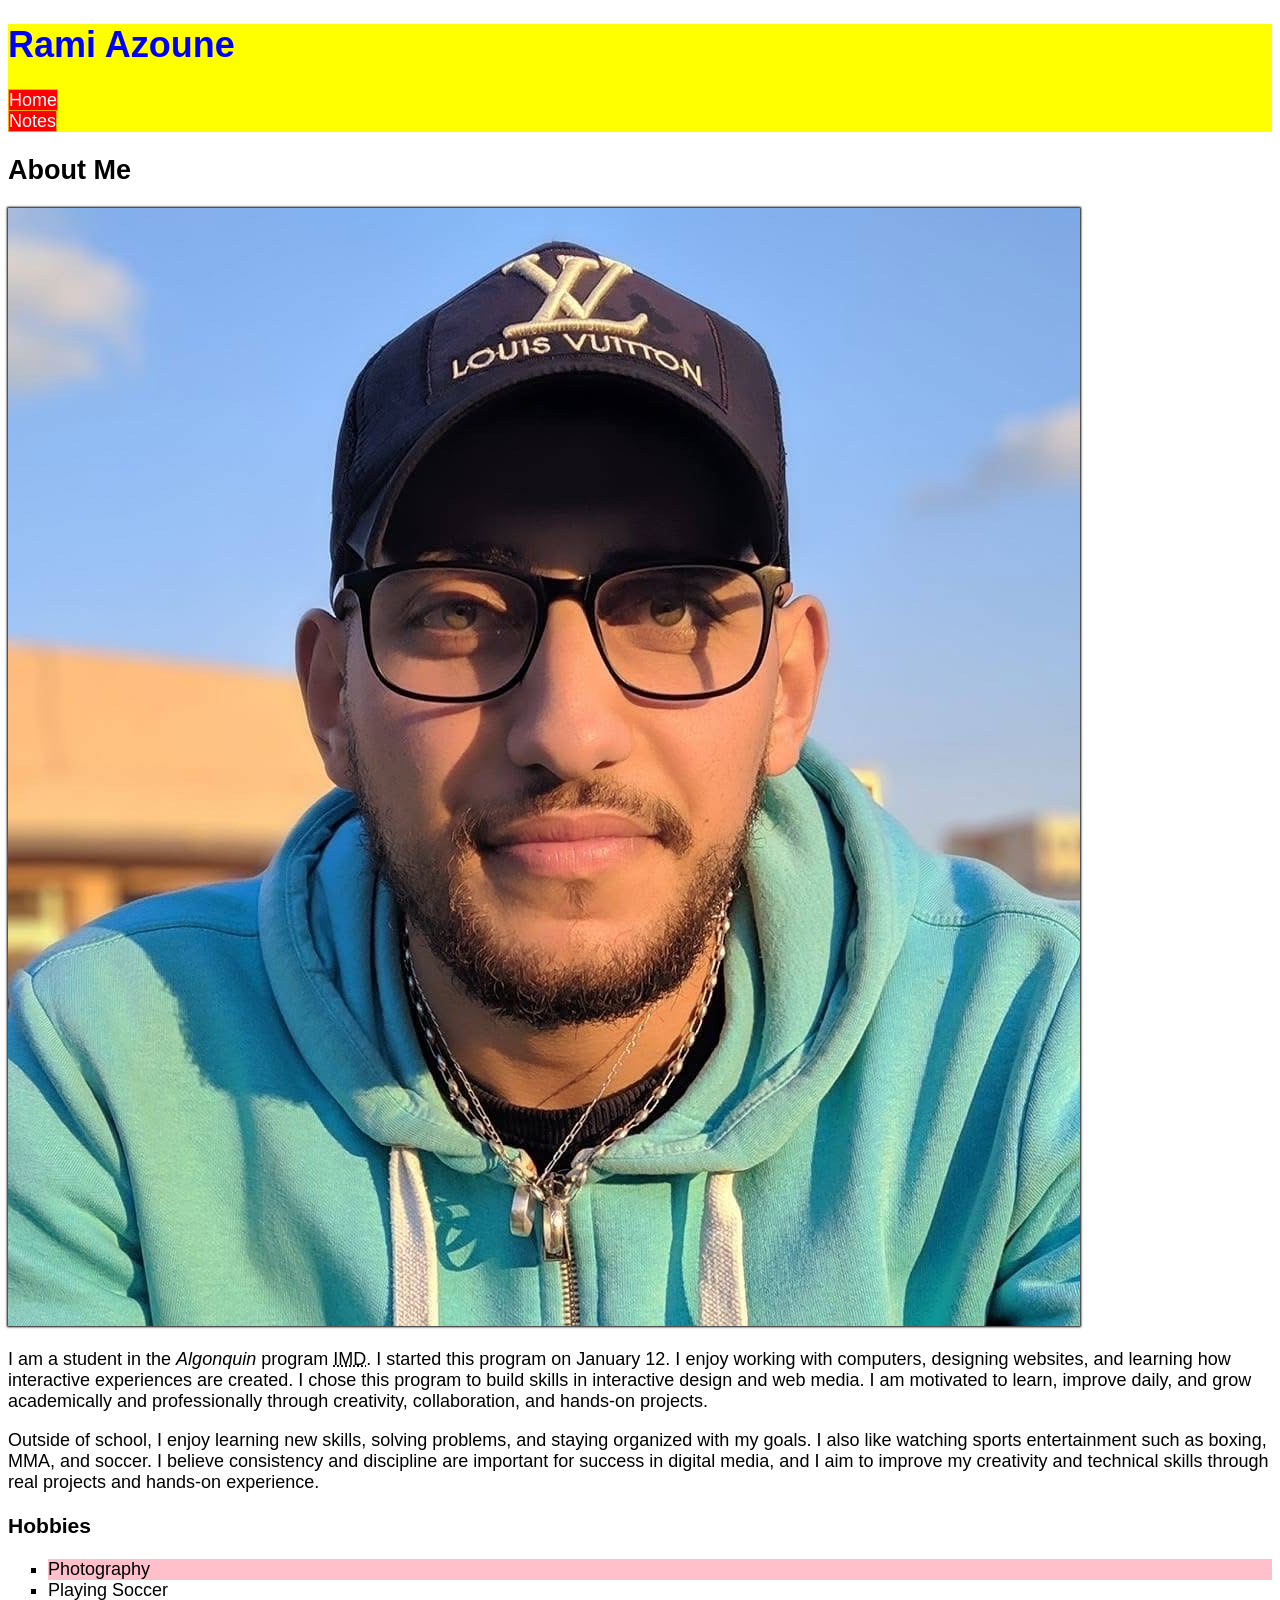
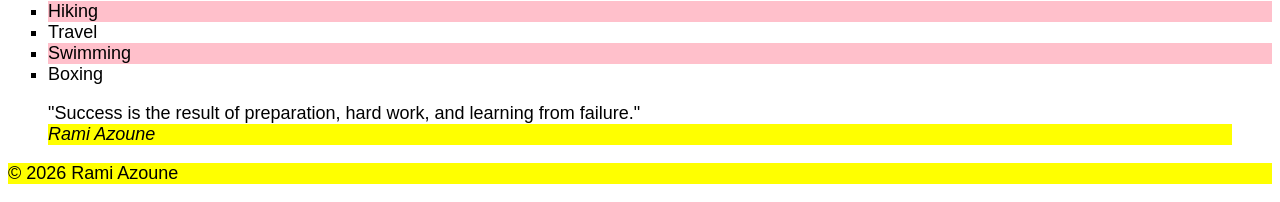
<file: html-assignment/index.html>
<!DOCTYPE html>
<html lang="en">

<head>
    <meta charset="UTF-8">
    <meta name="viewport" content="width=device-width, initial-scale=1.0">
    <title>Html assignment</title>
    <link rel="stylesheet" href="./CSS/main.css">

    <!-- custom css -->
</head>

<body>
    <header>
        <h1 class="site-title">Rami Azoune</h1>
        <nav>
            <ul>
                <li><a href="index.html">Home</a></li>
                <li><a href="notes.html">Notes</a></li>
            </ul>
        </nav>
    </header>

    <main>
        <h2>About Me</h2>
        <img id="my-image" src="./images/my-photo-1.jpg" title="Rami Azoune" alt="Photo of Rami Azoune">
        <p>
            I am a student in the <em>Algonquin</em> program <abbr title="Interactive Media Design">IMD</abbr>. I
            started this program on January 12. I enjoy working with computers, designing websites, and learning how
            interactive experiences are created. I chose this program to build skills in interactive design and web
            media. I am motivated to learn, improve daily, and grow academically and professionally through creativity,
            collaboration, and hands-on projects.
        </p>
        <p>
            Outside of school, I enjoy learning new skills, solving problems, and staying organized with my goals. I
            also like watching sports entertainment such as boxing, MMA, and soccer. I believe consistency and
            discipline are important for success in digital media, and I aim to improve my creativity and technical
            skills through real projects and hands-on experience.
        </p>

        <!-- Hobbies Section -->
        <section id="hobbies">
            <h3>Hobbies</h3>
            <ul class="hobbies">
                <li>Photography</li>
                <li>Playing Soccer</li>
                <li>Hiking</li>
                <li>Travel</li>
                <li>Swimming</li>
                <li>Boxing</li>
            </ul>
        </section>
    </main>

    <!-- Motivational Quote -->
    <blockquote cite="https://example.com/quote">
        "Success is the result of preparation, hard work, and learning from failure."
        <footer><cite>Rami Azoune</cite></footer>
    </blockquote>

    <footer>
        <p>&copy; 2026 Rami Azoune</p>
    </footer>
</body>

</html>
</file>
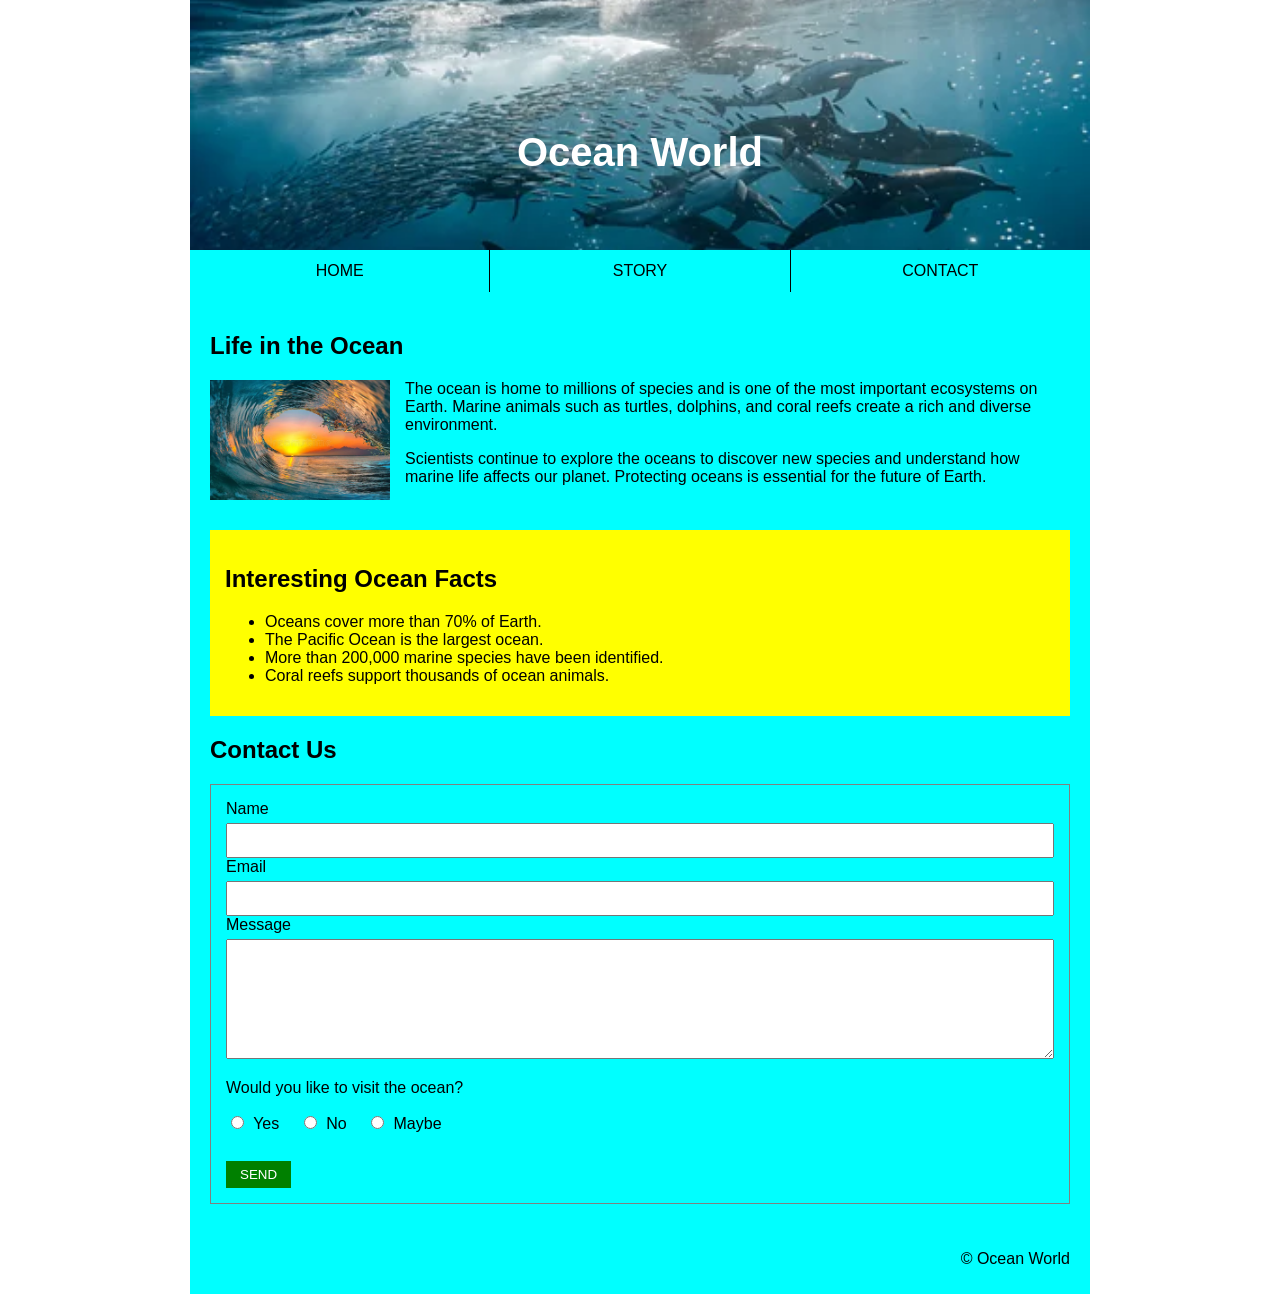
<file: midterm/index.html>
<!DOCTYPE html>
<html lang="en">

<head>
    <meta charset="UTF-8">
    <title>Ocean World</title>

    <!-- Link to CSS file -->
    <link rel="stylesheet" href="./css/main.css">
</head>

<body>

    <div class="wrapper">

        <!-- HEADER : Image with title positioned on top -->
        <header class="site-header">
            <img src="images/ocean1.Jpg" alt="Ocean Header">
            <h1>Ocean World</h1>
        </header>

        <!-- NAVIGATION -->
        <nav>
            <ul>
                <li>HOME</li>
                <li>STORY</li>
                <li>CONTACT</li>
            </ul>
        </nav>

        <!-- MAIN CONTENT -->
        <main>

            <!-- ARTICLE : Image with text wrapping -->
            <article>

                <h2>Life in the Ocean</h2>

                <img src="images/ocean2.Jpg" alt="Sea Turtle">

                <p>
                    The ocean is home to millions of species and is one of the most important ecosystems on Earth.
                    Marine animals such as turtles, dolphins, and coral reefs create a rich and diverse environment.
                </p>

                <p>
                    Scientists continue to explore the oceans to discover new species and understand how marine life
                    affects our planet. Protecting oceans is essential for the future of Earth.
                </p>

            </article>

            <!-- FACTS : Proper list syntax -->
            <section class="facts">

                <h2>Interesting Ocean Facts</h2>

                <ul>
                    <li>Oceans cover more than 70% of Earth.</li>
                    <li>The Pacific Ocean is the largest ocean.</li>
                    <li>More than 200,000 marine species have been identified.</li>
                    <li>Coral reefs support thousands of ocean animals.</li>
                </ul>

            </section>

            <!-- CONTACT FORM -->
            <section>

                <h2>Contact Us</h2>

                <form>

                    <!-- Name input -->
                    <label for="name">Name</label>
                    <input type="text" id="name" name="name">

                    <!-- Email input -->
                    <label for="email">Email</label>
                    <input type="email" id="email" name="email">

                    <!-- Message textarea -->
                    <label for="message">Message</label>
                    <textarea id="message" name="message"></textarea>

                    <!-- Radio question -->
                    <p>Would you like to visit the ocean?</p>

                    <input type="radio" id="yes" name="visit" value="yes">
                    <label for="yes">Yes</label>

                    <input type="radio" id="no" name="visit" value="no">
                    <label for="no">No</label>

                    <input type="radio" id="maybe" name="visit" value="maybe">
                    <label for="maybe">Maybe</label>

                    <br><br>

                    <!-- Submit button -->
                    <input type="submit" value="SEND">

                </form>

            </section>

        </main>

        <!-- FOOTER -->
        <footer>
            <p>© Ocean World</p>
        </footer>

    </div>

</body>

</html>
</file>
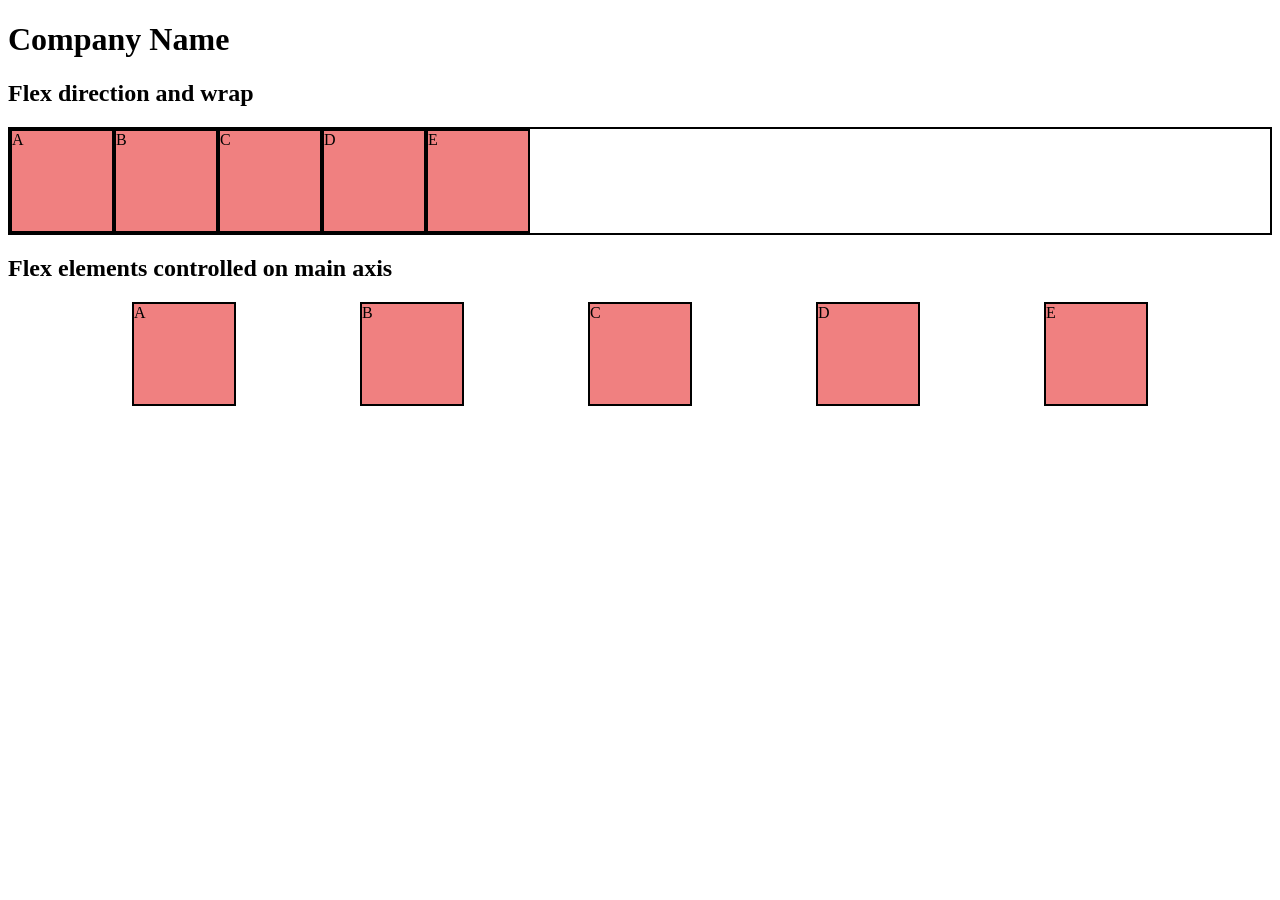
<file: week 10/index.html>
<!DOCTYPE html>
<html lang="en">
<head>
    <meta charset="UTF-8">
    <meta name="viewport" content="width=device-width, initial-scale=1.0">
    <title>CSS Flexbox</title>
    <!-- custom css -->
     <link rel="stylesheet" href="./css/main.css">
</head>
<body>
    <header>
        <h1>Company Name</h1>
    </header>
    <!-- main region -->
    <main>
        <section>
            <h2>Flex direction and wrap</h2>
            <div class="boxes">
            <div class="box box1">A</div>
            <div class="box box2">B</div>
            <div class="box box3">C</div>
            <div class="box box4">D</div>
            <div class="box box5">E</div>
            </div>
        </section>
        <!-- felx main axis controls -->
         <section>
            <h2>Flex elements controlled on main axis</h2>
            <div class="boxes1">
            <div class="box box1">A</div>
            <div class="box box2">B</div>
            <div class="box box3">C</div>
            <div class="box box4">D</div>
            <div class="box box5">E</div>
            </div>
        </section>
    </main>
</body>
</html>
</file>
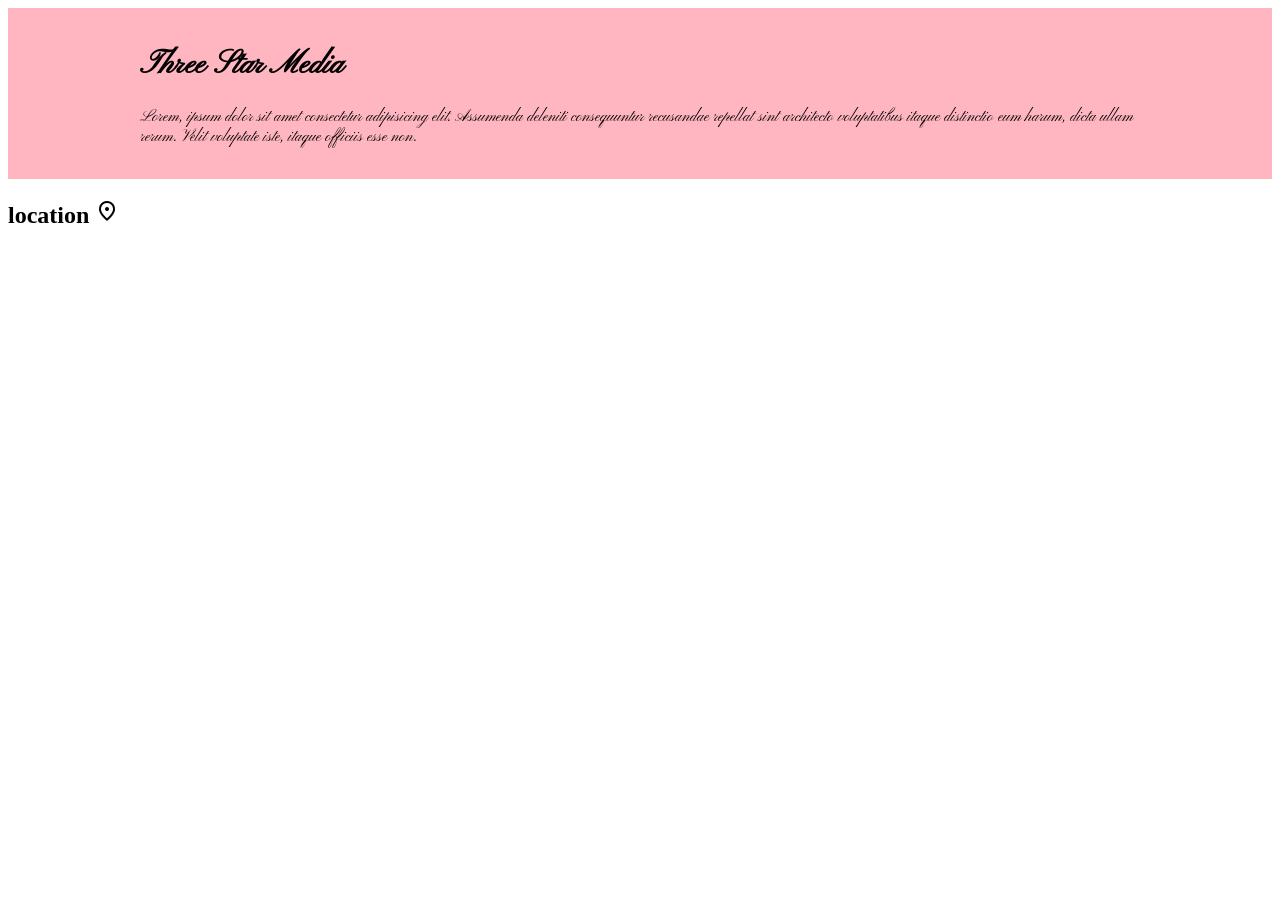
<file: week 12/index.html>
<!DOCTYPE html>
<html lang="en">
<head>
    <meta charset="UTF-8">
    <meta name="viewport" content="width=device-width, initial-scale=1.0">
    <title>week 12</title>
    <!-- google fonts -->
     <link rel="preconnect" href="https://fonts.googleapis.com">
<link rel="preconnect" href="https://fonts.gstatic.com" crossorigin>
<link href="https://fonts.googleapis.com/css2?family=Pinyon+Script&display=swap" rel="stylesheet">
<!-- google icons -->
 <link rel="stylesheet" href="https://fonts.googleapis.com/css2?family=Material+Symbols+Outlined:opsz,wght,FILL,GRAD@20..48,100..700,0..1,-50..200&icon_names=location_on" />
    <!-- custom css -->
     <link rel="stylesheet" href="./css/main.css">
</head>
<body>
    <header>
        <div class="banner">
        <h1>Three Star Media</h1>
        <p>Lorem, ipsum dolor sit amet consectetur adipisicing elit. Assumenda deleniti consequuntur recusandae repellat sint architecto voluptatibus itaque distinctio eum harum, dicta ullam rerum. Velit voluptate iste, itaque officiis esse non.</p>
        </div>
    </header>
    <main>
        <h2>location <span class="material-symbols-outlined">
location_on
</span> </h2>
    </main>
</body>
</html>
</file>
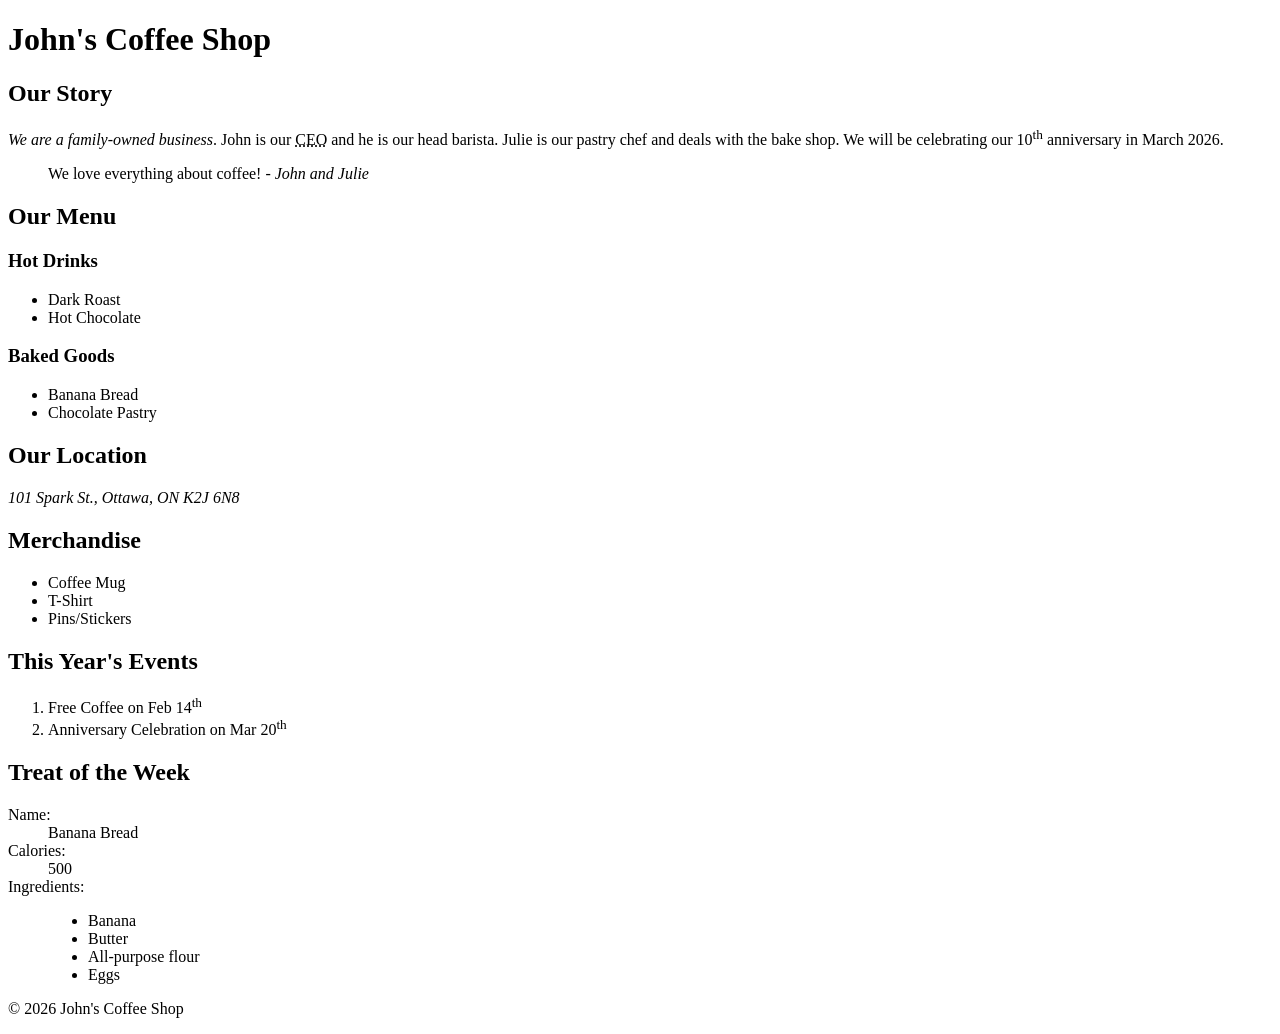
<file: week 3/index.html>
<!DOCTYPE html>
<html lang="en">

<head>
    <meta charset="UTF-8">
    <meta name="viewport" content="width=device-width, initial-scale=1.0">
    <title>Week 3</title>
</head>

<body>
    <header>
        <h1>John's Coffee Shop</h1>
    </header>

    <main>
        <h2>Our Story</h2>
        <p>
            <em>We are a family-owned business</em>. John is our <abbr title="Chief Executive Officer">CEO</abbr> and he is
            our head barista. Julie is our pastry chef and deals with the bake shop. We will be celebrating our 10<sup>th</sup>
            anniversary in March 2026.
        </p>
        <blockquote>
            We love everything about coffee! - <cite>John and Julie</cite>
        </blockquote>

        <!-- Our Menu -->
        <section>
            <h2>Our Menu</h2>
            <h3>Hot Drinks</h3>
            <ul>
                <li>Dark Roast</li>
                <li>Hot Chocolate</li>
            </ul>

            <h3>Baked Goods</h3>
            <ul>
                <li>Banana Bread</li>
                <li>Chocolate Pastry</li>
            </ul>
        </section>

        <!-- Our Location -->
        <section>
            <h2>Our Location</h2>
            <address>101 Spark St., Ottawa, ON K2J 6N8</address>
        </section>

        <!-- Side Business -->
        <aside>
            <h2>Merchandise</h2>
            <ul>
                <li>Coffee Mug</li>
                <li>T-Shirt</li>
                <li>Pins/Stickers</li>
            </ul>
        </aside>

        <!-- 2026 Events -->
        <section>
            <h2>This Year's Events</h2>
            <ol>
                <li>Free Coffee on Feb 14<sup>th</sup></li>
                <li>Anniversary Celebration on Mar 20<sup>th</sup></li>
            </ol>
        </section>

        <!-- Item of the Week -->
        <section>
            <h2>Treat of the Week</h2>
            <dl>
                <dt>Name:</dt>
                <dd>Banana Bread</dd>

                <dt>Calories:</dt>
                <dd>500</dd>

                <dt>Ingredients:</dt>
                <dd>
                    <ul>
                        <li>Banana</li>
                        <li>Butter</li>
                        <li>All-purpose flour</li>
                        <li>Eggs</li>
                    </ul>
                </dd>
            </dl>
        </section>

    </main>

    <footer>
        <p>&copy; 2026 John's Coffee Shop</p>
    </footer>
</body>

</html>
</file>
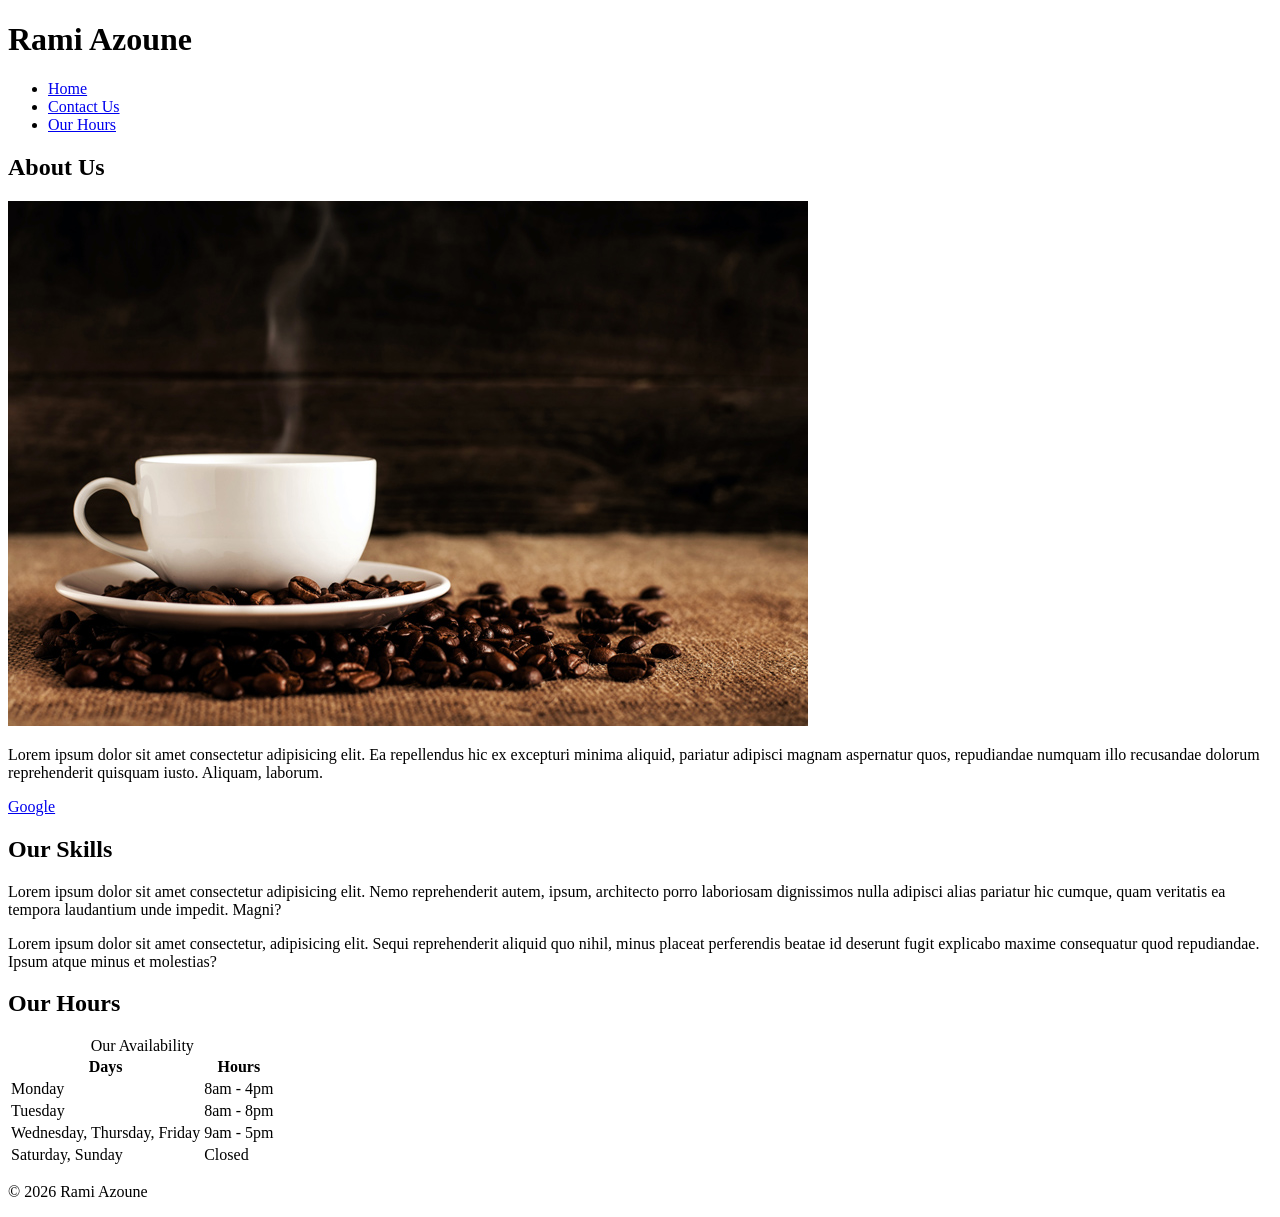
<file: week 4/index.html>
<!DOCTYPE html>
<html lang="en">

<head>
    <meta charset="UTF-8">
    <meta name="viewport" content="width=device-width, initial-scale=1.0">
    <title>Week 4</title>
</head>

<body>
    <header>
        <h1>Rami Azoune</h1>
        <nav>
            <ul>
                <li><a href="#">Home</a></li>
                <li><a href="./">Contact Us</a></li>
                <li><a href="#our_hours">Our Hours</a></li>
            </ul>
        </nav>
    </header>

    <main>
        <h2>About Us</h2>
        <img src="./images/coffee-shop.jpg" title="White cup with brown beans" alt="Coffee cup with coffee beans">

        <p>Lorem ipsum dolor sit amet consectetur adipisicing elit. Ea repellendus hic ex excepturi minima aliquid, pariatur adipisci magnam aspernatur quos, repudiandae numquam illo recusandae dolorum reprehenderit quisquam iusto. Aliquam, laborum.</p>

        <a href="https://www.google.ca" target="_blank" rel="noopener noreferrer">Google</a>

        <section>
            <h2>Our Skills</h2>
            <p>Lorem ipsum dolor sit amet consectetur adipisicing elit. Nemo reprehenderit autem, ipsum, architecto porro laboriosam dignissimos nulla adipisci alias pariatur hic cumque, quam veritatis ea tempora laudantium unde impedit. Magni?</p>

            <p>Lorem ipsum dolor sit amet consectetur, adipisicing elit. Sequi reprehenderit aliquid quo nihil, minus placeat perferendis beatae id deserunt fugit explicabo maxime consequatur quod repudiandae. Ipsum atque minus et molestias?</p>
        </section>

        <section id="our_hours">
            <h2>Our Hours</h2>
            <table>
                <caption>Our Availability</caption>
                <thead>
                    <tr>
                        <th>Days</th>
                        <th>Hours</th>
                    </tr>
                </thead>
                <tbody>
                    <tr>
                        <td>Monday</td>
                        <td>8am - 4pm</td>
                    </tr>
                    <tr>
                        <td>Tuesday</td>
                        <td>8am - 8pm</td>
                    </tr>
                    <tr>
                        <td>Wednesday, Thursday, Friday</td>
                        <td>9am - 5pm</td>
                    </tr>
                    <tr>
                        <td>Saturday, Sunday</td>
                        <td>Closed</td>
                    </tr>
                </tbody>
            </table>
        </section>
    </main>

    <footer>
        <p>&copy; 2026 Rami Azoune</p>
    </footer>
</body>

</html>
</file>
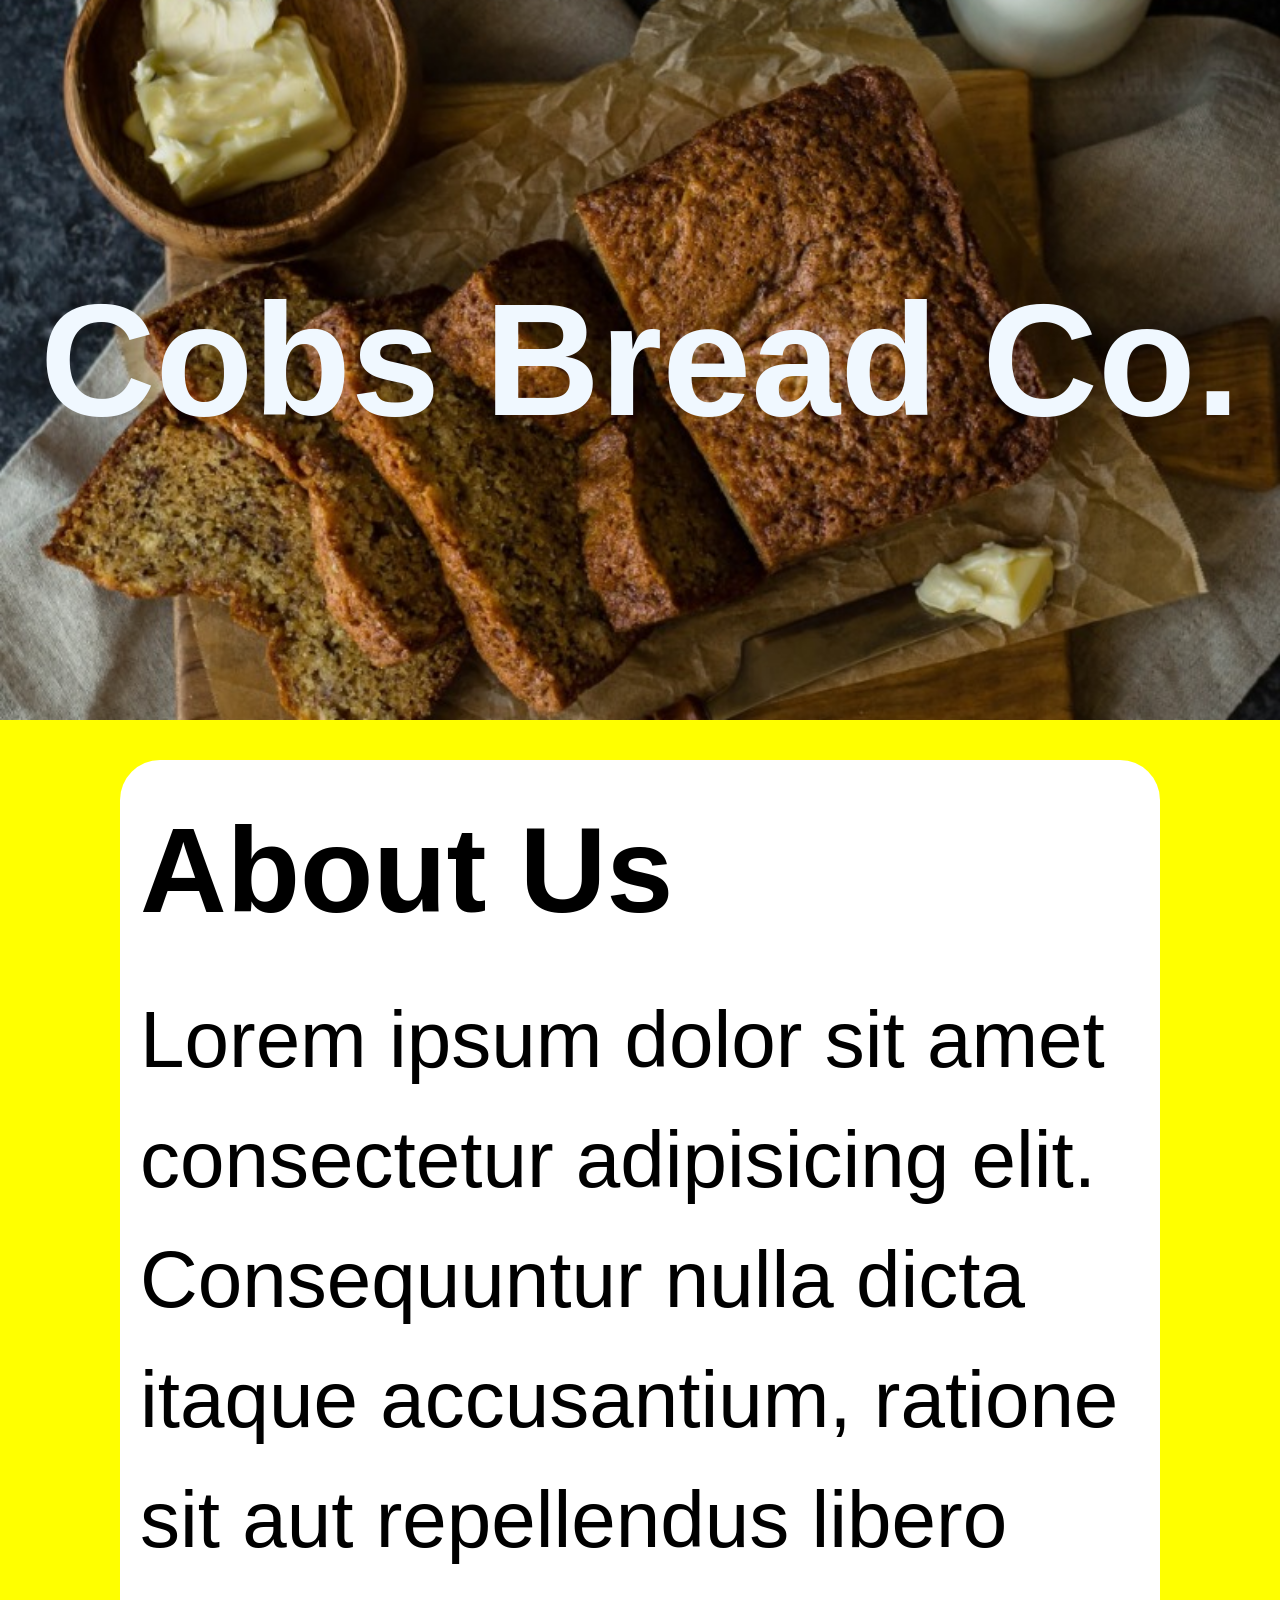
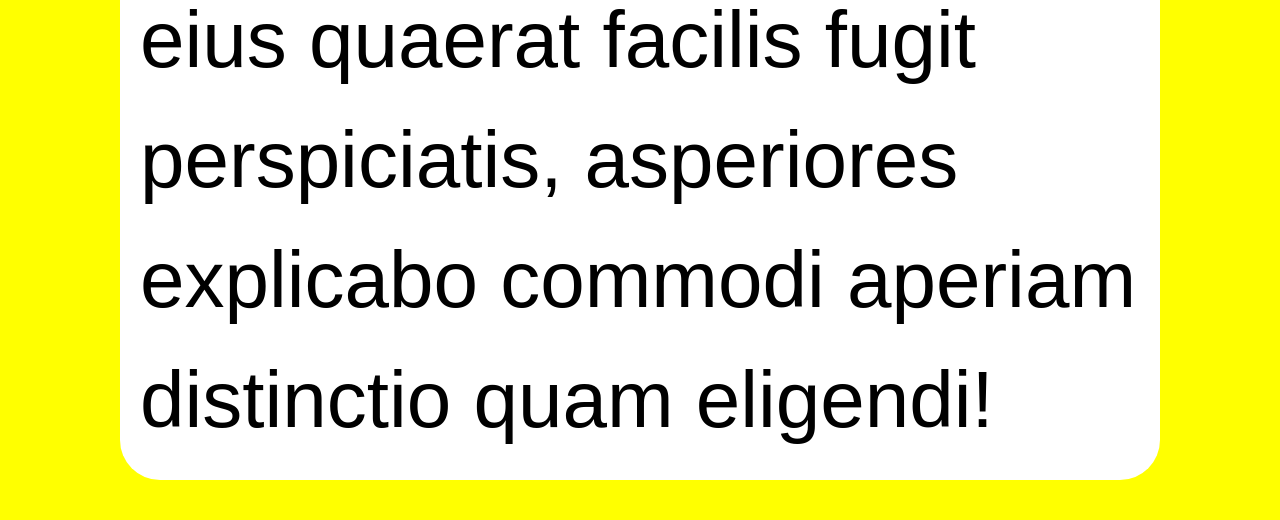
<file: week 6/index.html>
<!DOCTYPE html>
<html lang="en">

<head>
    <meta charset="UTF-8">
    <meta name="viewport" content="width=device-width, initial-scale=1.0">
    <title>week 6</title>
    <!-- custom css -->
    <link rel="stylesheet" href="./css/main.css">

</head>

<body>
    <header>
        <div class="banner">
            <h1>Cobs Bread Co.</h1>
        </div>

    </header>
    <main>
        <section id="about">
            <h2>About Us</h2>
            <p>Lorem ipsum dolor sit amet consectetur adipisicing elit. Consequuntur nulla dicta itaque accusantium,
                ratione sit aut repellendus libero eius quaerat facilis fugit perspiciatis, asperiores explicabo commodi
                aperiam distinctio quam eligendi!</p>
        </section>
    </main>
    <footer>

    </footer>
</body>

</html>
</file>
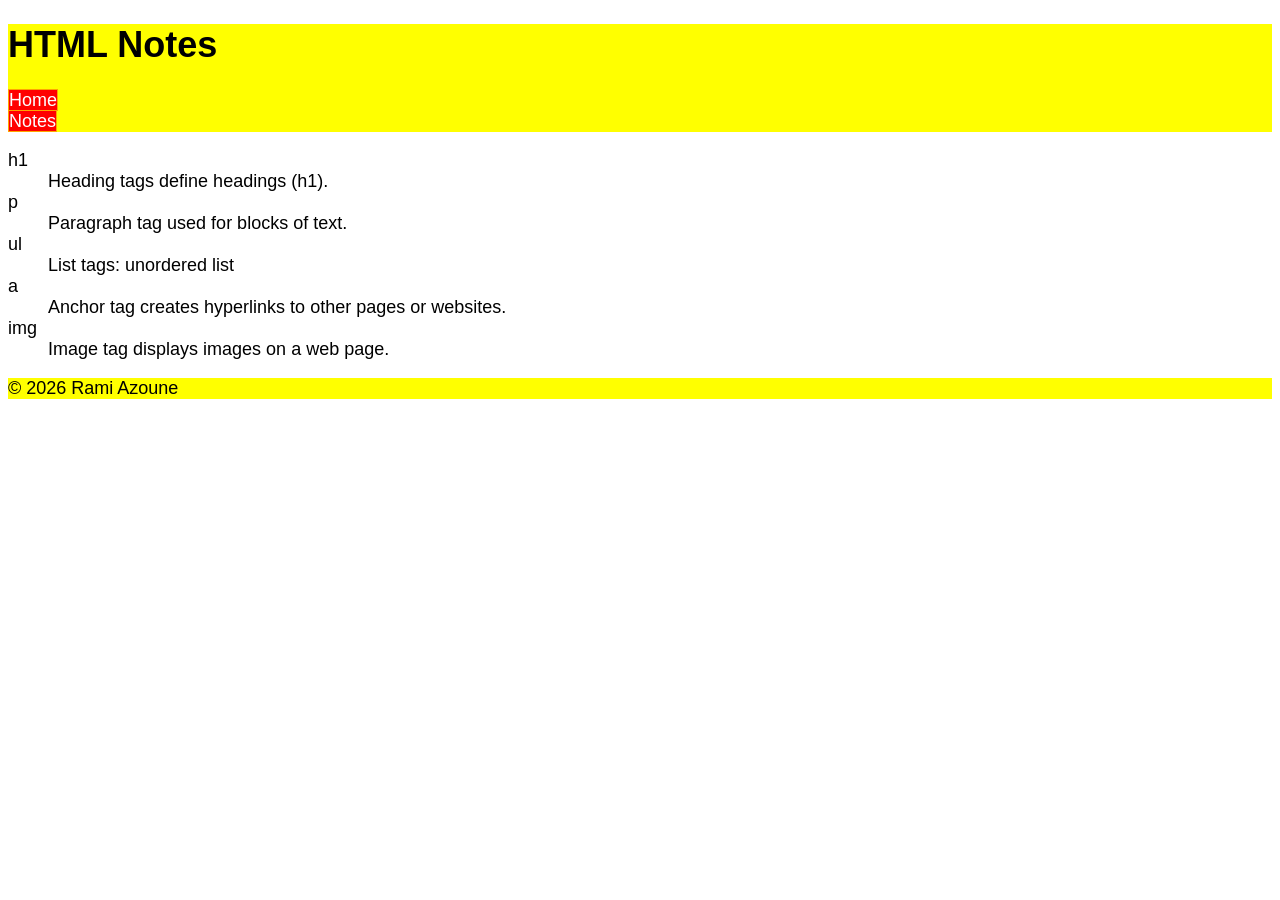
<file: html-assignment/notes.html>
<!DOCTYPE html>
<html lang="en">

<head>
    <meta charset="UTF-8">
    <meta name="viewport" content="width=device-width, initial-scale=1.0">
    <title>HTML Assignment | Notes</title>
    <link rel="stylesheet" href="./CSS/main.css">

</head>

<body>
    <header>
        <h1>HTML Notes</h1>
        <nav>
            <ul>
                <li><a href="index.html">Home</a></li>
                <li><a href="notes.html">Notes</a></li>
            </ul>
        </nav>
    </header>

    <main>


        <dl>
            <dt>h1</dt>
            <dd>Heading tags define headings (h1).</dd>

            <dt>p</dt>
            <dd>Paragraph tag used for blocks of text.</dd>

            <dt>ul</dt>
            <dd>List tags: unordered list</dd>

            <dt>a</dt>
            <dd>Anchor tag creates hyperlinks to other pages or websites.</dd>

            <dt>img</dt>
            <dd>Image tag displays images on a web page.</dd>
        </dl>

    </main>

    <footer>
        <p>&copy; 2026 Rami Azoune</p>
    </footer>
</body>

</html>
</file>
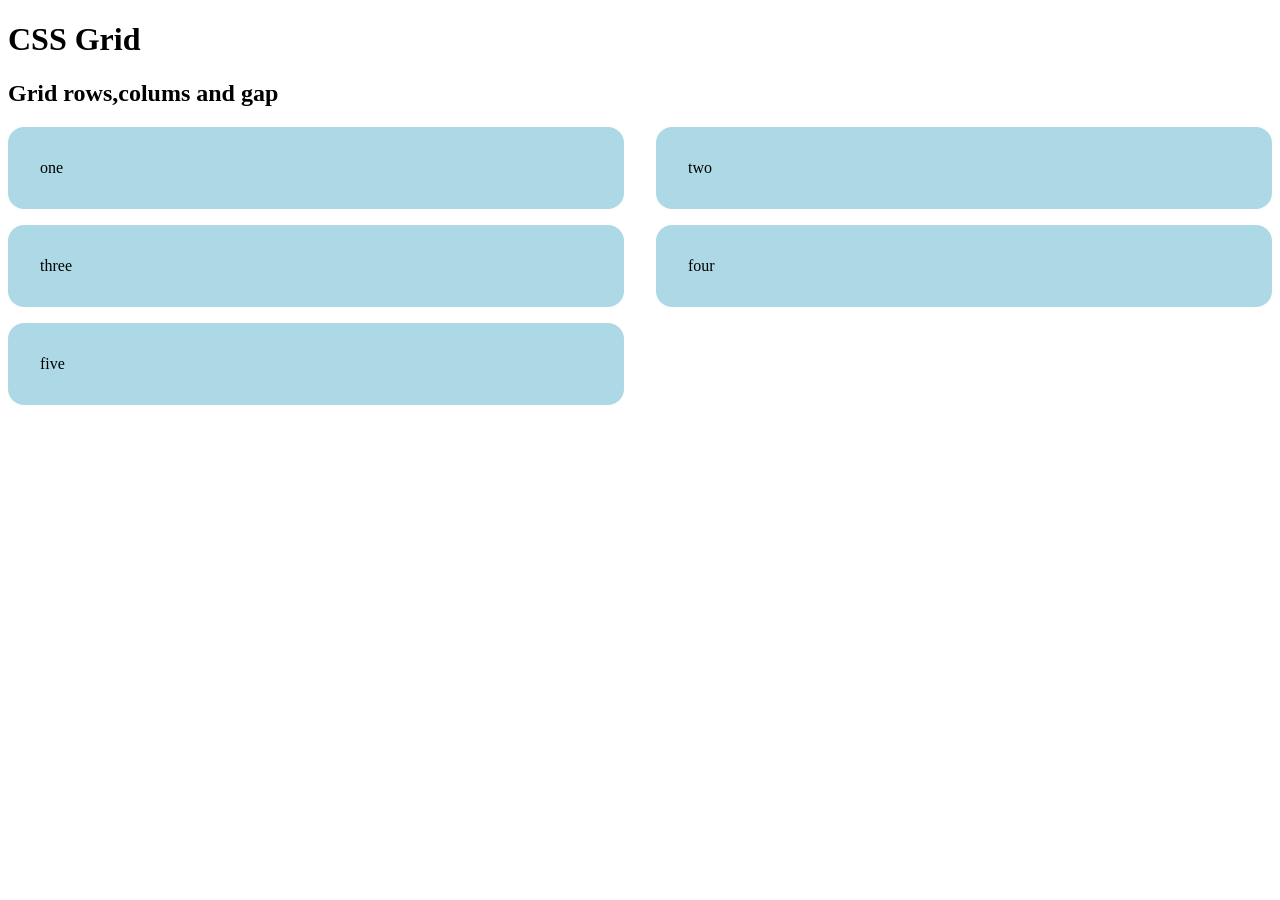
<file: week 11/inedx.html>
<!DOCTYPE html>
<html lang="en">
<head>
    <meta charset="UTF-8">
    <meta name="viewport" content="width=device-width, initial-scale=1.0">
    <title>CSS Grid</title>
    <!-- custom css -->
     <link rel="stylesheet" href="./css/main.css">
</head>
<body>
    <header>
        <h1>CSS Grid</h1>
        <nav></nav>
    </header>
    <main>
        <section>
            <h2>Grid rows,colums and gap</h2>
            <div class="grid-container1">
                <div class="box box1">one</div>
                <div class="box box2">two</div>
                <div class="box box3">three</div>
                <div class="box box4">four</div>
                <div class="box box5">five</div>
            </div>
        </section>
    </main>
</body>
</html>
</file>
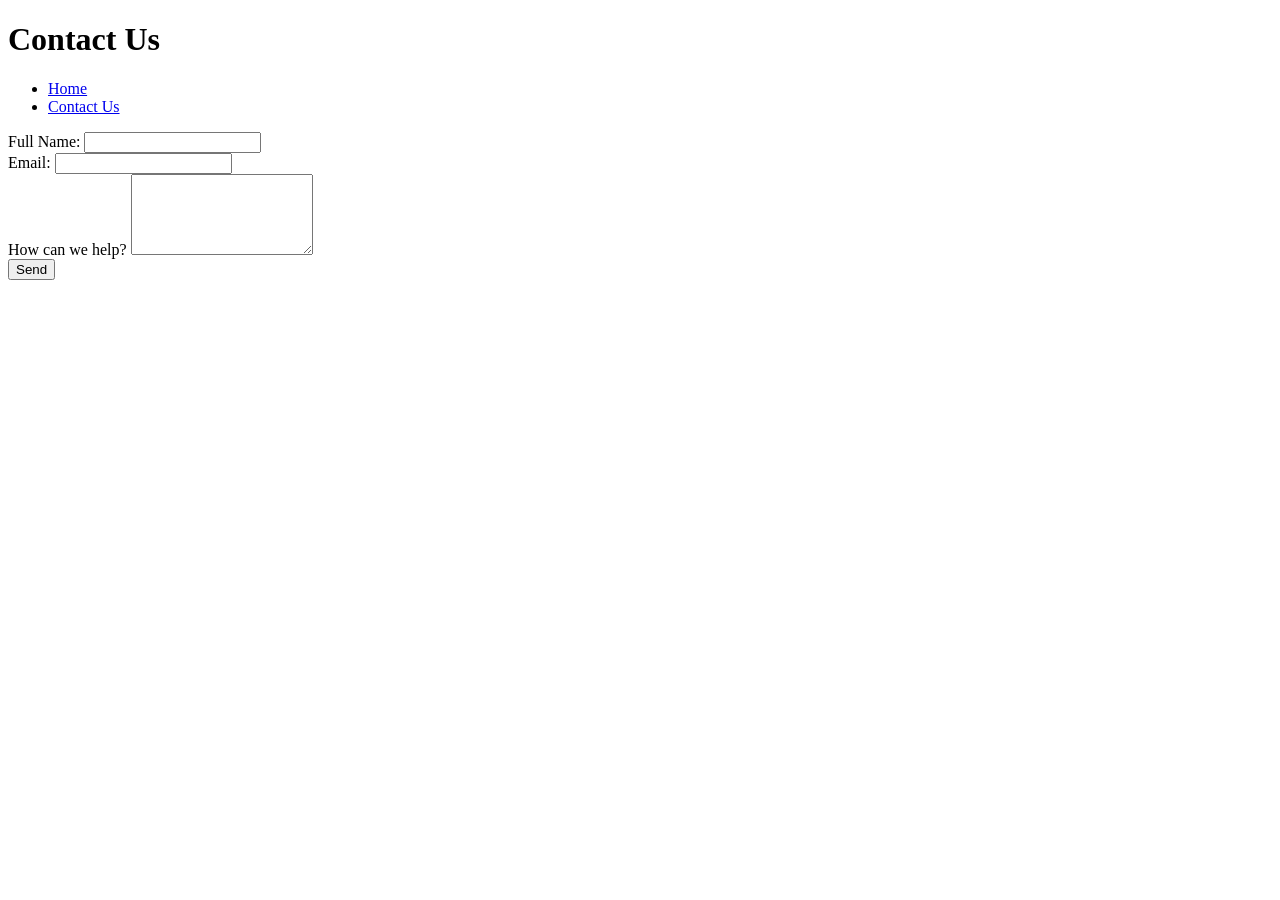
<file: week 4/contact.html>
<!DOCTYPE html>
<html lang="en">

<head>
    <meta charset="UTF-8">
    <meta name="viewport" content="width=device-width, initial-scale=1.0">
    <title>Week 4 | Contact</title>
</head>

<body>
    <header>
        <h1>Contact Us</h1>
        <!-- Navigation region -->
        <nav>
            <ul>
                <li><a href="./index.html">Home</a></li>
                <li><a href="contact.html">Contact Us</a></li>
            </ul>
        </nav>
    </header>

    <main>
        <form action="contact.html" method="post">
            <div>
                <label for="full_name">Full Name:</label>
                <input id="full_name" name="full_name" type="text" required>
            </div>

            <div>
                <label for="email">Email:</label>
                <input id="email" name="email" type="email" required>
            </div>

            <div>
                <label for="message">How can we help?</label>
                <textarea id="message" name="message" rows="5" required></textarea>
            </div>

            <div>
                <button type="submit">Send</button>
            </div>
        </form>
    </main>
</body>

</html>
</file>
<file: html-assignment/CSS/main.css>
/* Body font */
body {

    font-family: Arial, Helvetica, sans-serif;
    font-size: 18px;
}

/* Header and footer background */
header,
footer {
    background-color: yellow;
}

/* Main heading color */
.site-title {
    color: blue;
}

/* Image box shadow */
#my-image {
    box-shadow: 0px 0px 2px 1px black;
}

/* Hobbies list bullets as squares */
.hobbies {
    list-style-type: square;
}

/* Odd hobbies items background */
.hobbies li:nth-child(odd) {
    background-color: pink;
}

/* Navigation styling */
nav ul {
    list-style: none;
    padding: 0;
}

nav ul li a {
    text-decoration: none;
    background-color: red;
    color: white;
    border: 1px solid orange;
}

nav ul li a:hover,
nav ul li a:focus {
    background-color: brown;
}
</file>
<file: midterm/css/main.css>
/* GENERAL PAGE STYLE */
body {
    font-family: Arial, Helvetica, sans-serif;
    margin: 0;
}

/* PAGE WRAPPER */
.wrapper {
    width: 900px;
    margin: 0 auto;
    background-color: aqua;
}

/* HEADER */
.site-header {
    position: relative;
}

.site-header img {
    width: 100%;
    height: 250px;
    object-fit: cover;
    display: block;
}

/* TITLE ON TOP OF HEADER IMAGE */
.site-header h1 {
    position: absolute;
    top: 50%;
    left: 50%;
    transform: translate(-50%, -50%);
    color: white;
    font-size: 40px;
}

/* NAVIGATION */
nav ul {
    display: flex;
    list-style: none;
    margin: 0;
    padding: 0;
}

nav li {
    flex: 1;
    text-align: center;
    padding: 12px 0;
    border-right: 1px solid black;
}

nav li:last-child {
    border-right: none;
}

/* MAIN CONTENT */
main {
    padding: 20px;
}

/* ARTICLE IMAGE WITH TEXT WRAP */
article img {
    float: left;
    width: 180px;
    margin-right: 15px;
    margin-bottom: 10px;
}

/* CLEAR FLOAT AFTER ARTICLE */
article::after {
    content: "";
    display: block;
    clear: both;
}

/* FACTS SECTION */
.facts {
    background-color: yellow;
    padding: 15px;
    margin-top: 20px;
}

/* FORM */
form {
    border: 1px solid gray;
    padding: 15px;
    margin-top: 15px;
}

/* LABELS */
form label {
    margin-top: 10px;
}

/* TEXT INPUTS */
input[type="text"],
input[type="email"],
textarea {
    width: 100%;
    padding: 8px;
    margin-top: 5px;
    box-sizing: border-box;
}

/* TEXTAREA HEIGHT */
textarea {
    height: 120px;
}

/* RADIO BUTTONS HORIZONTAL */
input[type="radio"] {
    margin-right: 5px;
}

input[type="radio"]+label {
    display: inline;
    margin-right: 15px;
}

/* SUBMIT BUTTON */
input[type="submit"] {
    background-color: green;
    color: white;
    border: none;
    padding: 6px 14px;
    margin-top: 10px;
}

/* FOOTER */
footer {
    text-align: right;
    padding: 10px 20px;
}
</file>
<file: week 10/css/main.css>
.box{
    width: 100px; 
    height: 100px;
    background-color: lightcoral;
    border: 2px solid black;
}
.boxes{
    border: 2px solid black;
    display: flex;
    /* flex-direction: row-reverse */
    /* flex-direction: column-reverse; */
    flex-wrap: wrap;
}
.boxes1{
    display: flex;
    /* justify-content: flex-end; */
    /* justify-content: center;  */
    /* justify-content: space-between; */
    /* justify-content: space-around; */
    justify-content: space-evenly;
}
</file>
<file: week 12/css/main.css>
header{
    background-color: lightpink;
    font-family: "Pinyon Script", cursive;
}

.banner{
    max-width: 1000px;
    margin: 0 auto;
    padding: 1rem;
}

h1{
    font-family: "Pinyon Script", cursive;
    font-weight: 700;
}
</file>
<file: week 6/css/main.css>
/* http://meyerweb.com/eric/tools/css/reset/ 
   v2.0 | 20110126
   License: none (public domain)
*/

html,
body,
div,
span,
applet,
object,
iframe,
h1,
h2,
h3,
h4,
h5,
h6,
p,
blockquote,
pre,
a,
abbr,
acronym,
address,
big,
cite,
code,
del,
dfn,
em,
img,
ins,
kbd,
q,
s,
samp,
small,
strike,
strong,
sub,
sup,
tt,
var,
b,
u,
i,
center,
dl,
dt,
dd,
ol,
ul,
li,
fieldset,
form,
label,
legend,
table,
caption,
tbody,
tfoot,
thead,
tr,
th,
td,
article,
aside,
canvas,
details,
embed,
figure,
figcaption,
footer,
header,
hgroup,
menu,
nav,
output,
ruby,
section,
summary,
time,
mark,
audio,
video {
    margin: 0;
    padding: 0;
    border: 0;
    font-size: 100%;
    font: inherit;
    vertical-align: baseline;
}

/* HTML5 display-role reset for older browsers */
article,
aside,
details,
figcaption,
figure,
footer,
header,
hgroup,
menu,
nav,
section {
    display: block;
}

body {
    line-height: 1;
}

ol,
ul {
    list-style: none;
}

blockquote,
q {
    quotes: none;
}

blockquote:before,
blockquote:after,
q:before,
q:after {
    content: '';
    content: none;
}

table {
    border-collapse: collapse;
    border-spacing: 0;
}

/* custom css */
html{
    font-size: 40px;
}
body {
    background-color: yellow;
    line-height: 1.5;
    font-family: sans-serif;
}

/* px, rem, em, */
h1 {
    font-size: 4rem;
    font-weight: 800;
    color: aliceblue;
    /* ­margin: 0 auto; */
    text-align: center;
}

.banner {
    background-color: blue;
    padding: 6rem 0;
    /* one value = all four directions
    two values = 1=>­ top and bottom, 2=> left and right
    four values = top, right, bottom and left */
    /* padding: 2rem 3rem 4rem 5rem */
    background-image: url("../images/bread.jpg");
    background-repeat: no-repeat;
    background-position: center;
    background-size: cover;

}

h2 {
    font-size: 3rem;
    font-weight: 700;
    margin-bottom: 0.5rem;
}

p {
    font-size: 2rem;

}

main {
    margin: 0 1rem;
    max-width: 1000px;
    background-color: white;
    margin: 1rem auto;
    padding: 0.5rem;
    border-radius: 1rem;

}
</file>
<file: week 11/css/main.css>
.box{
    background-color: lightblue;
    padding: 2rem;
    border-radius: 1rem;
}
.grid-container1{
    display: grid;
   /* grid-template-colums: lf */
    /* grid-template-columns: 1fr 1fr 1fr; */
    /* three colums:200px,500px and 1fr */
    /* grid-template-columns: 200px 500px 1fr; */
    /* create two rows */
    /* grid-template-rows: 200px 200px ; */
    grid-template-columns: 1fr;
    gap: 1rem 2rem;
    row-gap: 1rem;
    column-gap: 2rem;
    /* one value=for row and colums
    two values=first for the row and second for the column */
}

@media screen and (min-width:600px) {
    .grid-container1{
        grid-template-columns: 1fr 1fr;
    }
    
}

@media  and (min-width:900px){
    .grid-container1{
         grid-template-columns: 1fr 1fr;
    }
    
    
}
</file>
